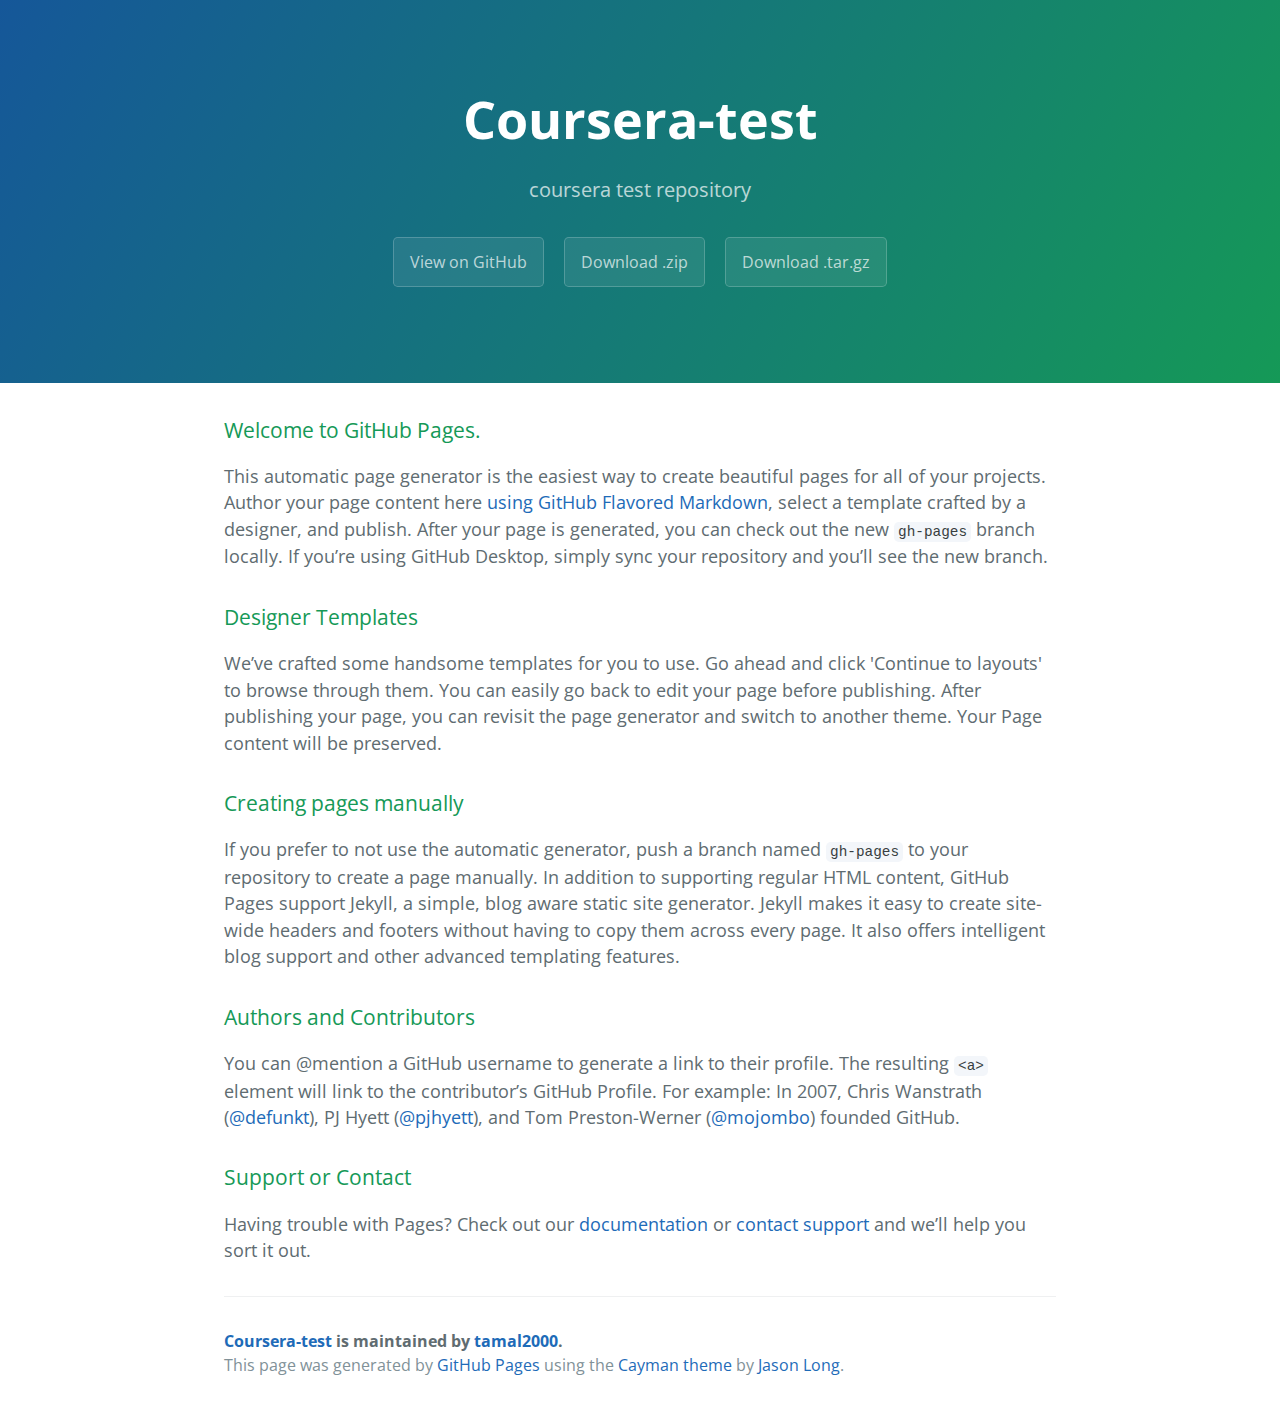
<file: index.html>
<!DOCTYPE html>
<html lang="en-us">
  <head>
    <meta charset="UTF-8">
    <title>Coursera-test by tamal2000</title>
    <meta name="viewport" content="width=device-width, initial-scale=1">
    <link rel="stylesheet" type="text/css" href="stylesheets/normalize.css" media="screen">
    <link href='https://fonts.googleapis.com/css?family=Open+Sans:400,700' rel='stylesheet' type='text/css'>
    <link rel="stylesheet" type="text/css" href="stylesheets/stylesheet.css" media="screen">
    <link rel="stylesheet" type="text/css" href="stylesheets/github-light.css" media="screen">
  </head>
  <body>
    <section class="page-header">
      <h1 class="project-name">Coursera-test</h1>
      <h2 class="project-tagline">coursera test repository</h2>
      <a href="https://github.com/tamal2000/coursera-test" class="btn">View on GitHub</a>
      <a href="https://github.com/tamal2000/coursera-test/zipball/master" class="btn">Download .zip</a>
      <a href="https://github.com/tamal2000/coursera-test/tarball/master" class="btn">Download .tar.gz</a>
    </section>

    <section class="main-content">
      <h3>
<a id="welcome-to-github-pages" class="anchor" href="#welcome-to-github-pages" aria-hidden="true"><span aria-hidden="true" class="octicon octicon-link"></span></a>Welcome to GitHub Pages.</h3>

<p>This automatic page generator is the easiest way to create beautiful pages for all of your projects. Author your page content here <a href="https://guides.github.com/features/mastering-markdown/">using GitHub Flavored Markdown</a>, select a template crafted by a designer, and publish. After your page is generated, you can check out the new <code>gh-pages</code> branch locally. If you’re using GitHub Desktop, simply sync your repository and you’ll see the new branch.</p>

<h3>
<a id="designer-templates" class="anchor" href="#designer-templates" aria-hidden="true"><span aria-hidden="true" class="octicon octicon-link"></span></a>Designer Templates</h3>

<p>We’ve crafted some handsome templates for you to use. Go ahead and click 'Continue to layouts' to browse through them. You can easily go back to edit your page before publishing. After publishing your page, you can revisit the page generator and switch to another theme. Your Page content will be preserved.</p>

<h3>
<a id="creating-pages-manually" class="anchor" href="#creating-pages-manually" aria-hidden="true"><span aria-hidden="true" class="octicon octicon-link"></span></a>Creating pages manually</h3>

<p>If you prefer to not use the automatic generator, push a branch named <code>gh-pages</code> to your repository to create a page manually. In addition to supporting regular HTML content, GitHub Pages support Jekyll, a simple, blog aware static site generator. Jekyll makes it easy to create site-wide headers and footers without having to copy them across every page. It also offers intelligent blog support and other advanced templating features.</p>

<h3>
<a id="authors-and-contributors" class="anchor" href="#authors-and-contributors" aria-hidden="true"><span aria-hidden="true" class="octicon octicon-link"></span></a>Authors and Contributors</h3>

<p>You can @mention a GitHub username to generate a link to their profile. The resulting <code>&lt;a&gt;</code> element will link to the contributor’s GitHub Profile. For example: In 2007, Chris Wanstrath (<a href="https://github.com/defunkt" class="user-mention">@defunkt</a>), PJ Hyett (<a href="https://github.com/pjhyett" class="user-mention">@pjhyett</a>), and Tom Preston-Werner (<a href="https://github.com/mojombo" class="user-mention">@mojombo</a>) founded GitHub.</p>

<h3>
<a id="support-or-contact" class="anchor" href="#support-or-contact" aria-hidden="true"><span aria-hidden="true" class="octicon octicon-link"></span></a>Support or Contact</h3>

<p>Having trouble with Pages? Check out our <a href="https://help.github.com/pages">documentation</a> or <a href="https://github.com/contact">contact support</a> and we’ll help you sort it out.</p>

      <footer class="site-footer">
        <span class="site-footer-owner"><a href="https://github.com/tamal2000/coursera-test">Coursera-test</a> is maintained by <a href="https://github.com/tamal2000">tamal2000</a>.</span>

        <span class="site-footer-credits">This page was generated by <a href="https://pages.github.com">GitHub Pages</a> using the <a href="https://github.com/jasonlong/cayman-theme">Cayman theme</a> by <a href="https://twitter.com/jasonlong">Jason Long</a>.</span>
      </footer>

    </section>

  
  </body>
</html>
</file>
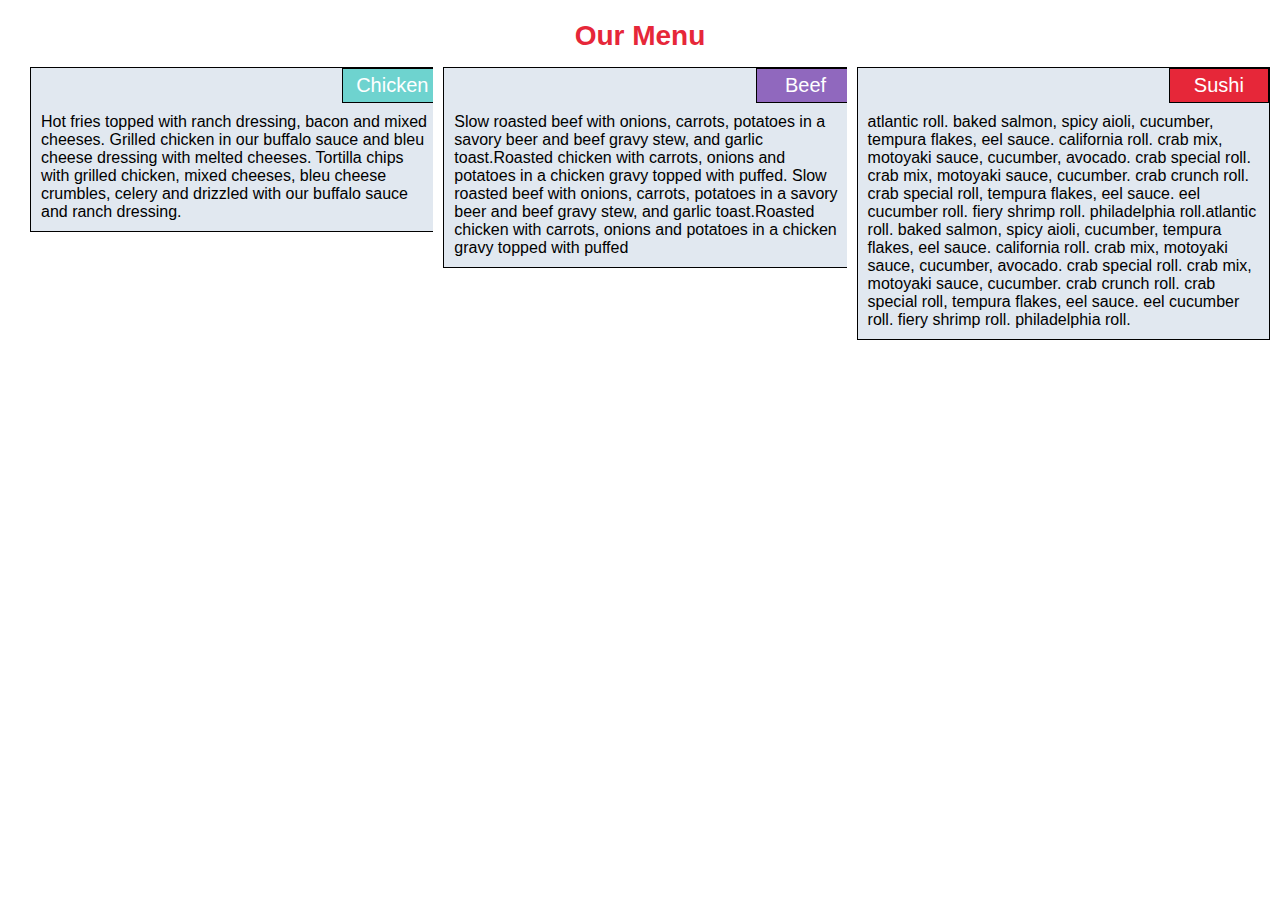
<file: site/mod2sol/index.htm>
<!doctype html>

<html>
<head>
	<meta charset="utf-8">
	<meta name="viewport" content="width=device-width, initial-scale=1">
	<link rel="stylesheet" type="text/css" href="css/mod2solution.css">
	<title>Assignment Solution for Module 2</title>
	

</head>

<body>
<h1>Our Menu</h1>


<div class="row">

	<div class="col-lg-4 col-md-6">
		<p id="chickentitle">Chicken</p>
		<p>Hot fries topped with ranch dressing, bacon and mixed cheeses. Grilled chicken in our buffalo sauce and bleu cheese dressing with melted cheeses. Tortilla chips with grilled chicken, mixed cheeses, bleu cheese crumbles, celery and drizzled with our buffalo sauce and ranch dressing.</p>
	</div>	
	<div class="col-lg-4 col-md-6">
		<p id="beeftitle">Beef</p>
		<p>Slow roasted beef with onions, carrots, potatoes in a savory beer and beef gravy stew, and garlic toast.Roasted chicken with carrots, onions and potatoes in a chicken gravy topped with puffed. Slow roasted beef with onions, carrots, potatoes in a savory beer and beef gravy stew, and garlic toast.Roasted chicken with carrots, onions and potatoes in a chicken gravy topped with puffed </p>
	</div>
	<div class="col-lg-4 col-md-12">
		<p id="sushititle">Sushi</p>
		<p>atlantic roll. baked salmon, spicy aioli, cucumber, tempura flakes, eel sauce. california roll. crab mix, motoyaki sauce, cucumber, avocado. crab special roll. crab mix, motoyaki sauce, cucumber. crab crunch roll. crab special roll, tempura flakes, eel sauce. eel cucumber roll. fiery shrimp roll. philadelphia roll.atlantic roll. baked salmon, spicy aioli, cucumber, tempura flakes, eel sauce. california roll. crab mix, motoyaki sauce, cucumber, avocado. crab special roll. crab mix, motoyaki sauce, cucumber. crab crunch roll. crab special roll, tempura flakes, eel sauce. eel cucumber roll. fiery shrimp roll. philadelphia roll.</p>
	</div>
</div>

</body>

</html>
</file>
<file: stylesheets/stylesheet.css>
* {
  box-sizing: border-box; }

body {
  padding: 0;
  margin: 0;
  font-family: "Open Sans", "Helvetica Neue", Helvetica, Arial, sans-serif;
  font-size: 16px;
  line-height: 1.5;
  color: #606c71; }

a {
  color: #1e6bb8;
  text-decoration: none; }
  a:hover {
    text-decoration: underline; }

.btn {
  display: inline-block;
  margin-bottom: 1rem;
  color: rgba(255, 255, 255, 0.7);
  background-color: rgba(255, 255, 255, 0.08);
  border-color: rgba(255, 255, 255, 0.2);
  border-style: solid;
  border-width: 1px;
  border-radius: 0.3rem;
  transition: color 0.2s, background-color 0.2s, border-color 0.2s; }
  .btn + .btn {
    margin-left: 1rem; }

.btn:hover {
  color: rgba(255, 255, 255, 0.8);
  text-decoration: none;
  background-color: rgba(255, 255, 255, 0.2);
  border-color: rgba(255, 255, 255, 0.3); }

@media screen and (min-width: 64em) {
  .btn {
    padding: 0.75rem 1rem; } }

@media screen and (min-width: 42em) and (max-width: 64em) {
  .btn {
    padding: 0.6rem 0.9rem;
    font-size: 0.9rem; } }

@media screen and (max-width: 42em) {
  .btn {
    display: block;
    width: 100%;
    padding: 0.75rem;
    font-size: 0.9rem; }
    .btn + .btn {
      margin-top: 1rem;
      margin-left: 0; } }

.page-header {
  color: #fff;
  text-align: center;
  background-color: #159957;
  background-image: linear-gradient(120deg, #155799, #159957); }

@media screen and (min-width: 64em) {
  .page-header {
    padding: 5rem 6rem; } }

@media screen and (min-width: 42em) and (max-width: 64em) {
  .page-header {
    padding: 3rem 4rem; } }

@media screen and (max-width: 42em) {
  .page-header {
    padding: 2rem 1rem; } }

.project-name {
  margin-top: 0;
  margin-bottom: 0.1rem; }

@media screen and (min-width: 64em) {
  .project-name {
    font-size: 3.25rem; } }

@media screen and (min-width: 42em) and (max-width: 64em) {
  .project-name {
    font-size: 2.25rem; } }

@media screen and (max-width: 42em) {
  .project-name {
    font-size: 1.75rem; } }

.project-tagline {
  margin-bottom: 2rem;
  font-weight: normal;
  opacity: 0.7; }

@media screen and (min-width: 64em) {
  .project-tagline {
    font-size: 1.25rem; } }

@media screen and (min-width: 42em) and (max-width: 64em) {
  .project-tagline {
    font-size: 1.15rem; } }

@media screen and (max-width: 42em) {
  .project-tagline {
    font-size: 1rem; } }

.main-content :first-child {
  margin-top: 0; }
.main-content img {
  max-width: 100%; }
.main-content h1, .main-content h2, .main-content h3, .main-content h4, .main-content h5, .main-content h6 {
  margin-top: 2rem;
  margin-bottom: 1rem;
  font-weight: normal;
  color: #159957; }
.main-content p {
  margin-bottom: 1em; }
.main-content code {
  padding: 2px 4px;
  font-family: Consolas, "Liberation Mono", Menlo, Courier, monospace;
  font-size: 0.9rem;
  color: #383e41;
  background-color: #f3f6fa;
  border-radius: 0.3rem; }
.main-content pre {
  padding: 0.8rem;
  margin-top: 0;
  margin-bottom: 1rem;
  font: 1rem Consolas, "Liberation Mono", Menlo, Courier, monospace;
  color: #567482;
  word-wrap: normal;
  background-color: #f3f6fa;
  border: solid 1px #dce6f0;
  border-radius: 0.3rem; }
  .main-content pre > code {
    padding: 0;
    margin: 0;
    font-size: 0.9rem;
    color: #567482;
    word-break: normal;
    white-space: pre;
    background: transparent;
    border: 0; }
.main-content .highlight {
  margin-bottom: 1rem; }
  .main-content .highlight pre {
    margin-bottom: 0;
    word-break: normal; }
.main-content .highlight pre, .main-content pre {
  padding: 0.8rem;
  overflow: auto;
  font-size: 0.9rem;
  line-height: 1.45;
  border-radius: 0.3rem; }
.main-content pre code, .main-content pre tt {
  display: inline;
  max-width: initial;
  padding: 0;
  margin: 0;
  overflow: initial;
  line-height: inherit;
  word-wrap: normal;
  background-color: transparent;
  border: 0; }
  .main-content pre code:before, .main-content pre code:after, .main-content pre tt:before, .main-content pre tt:after {
    content: normal; }
.main-content ul, .main-content ol {
  margin-top: 0; }
.main-content blockquote {
  padding: 0 1rem;
  margin-left: 0;
  color: #819198;
  border-left: 0.3rem solid #dce6f0; }
  .main-content blockquote > :first-child {
    margin-top: 0; }
  .main-content blockquote > :last-child {
    margin-bottom: 0; }
.main-content table {
  display: block;
  width: 100%;
  overflow: auto;
  word-break: normal;
  word-break: keep-all; }
  .main-content table th {
    font-weight: bold; }
  .main-content table th, .main-content table td {
    padding: 0.5rem 1rem;
    border: 1px solid #e9ebec; }
.main-content dl {
  padding: 0; }
  .main-content dl dt {
    padding: 0;
    margin-top: 1rem;
    font-size: 1rem;
    font-weight: bold; }
  .main-content dl dd {
    padding: 0;
    margin-bottom: 1rem; }
.main-content hr {
  height: 2px;
  padding: 0;
  margin: 1rem 0;
  background-color: #eff0f1;
  border: 0; }

@media screen and (min-width: 64em) {
  .main-content {
    max-width: 64rem;
    padding: 2rem 6rem;
    margin: 0 auto;
    font-size: 1.1rem; } }

@media screen and (min-width: 42em) and (max-width: 64em) {
  .main-content {
    padding: 2rem 4rem;
    font-size: 1.1rem; } }

@media screen and (max-width: 42em) {
  .main-content {
    padding: 2rem 1rem;
    font-size: 1rem; } }

.site-footer {
  padding-top: 2rem;
  margin-top: 2rem;
  border-top: solid 1px #eff0f1; }

.site-footer-owner {
  display: block;
  font-weight: bold; }

.site-footer-credits {
  color: #819198; }

@media screen and (min-width: 64em) {
  .site-footer {
    font-size: 1rem; } }

@media screen and (min-width: 42em) and (max-width: 64em) {
  .site-footer {
    font-size: 1rem; } }

@media screen and (max-width: 42em) {
  .site-footer {
    font-size: 0.9rem; } }
</file>
<file: stylesheets/github-light.css>
/*
The MIT License (MIT)

Copyright (c) 2016 GitHub, Inc.

Permission is hereby granted, free of charge, to any person obtaining a copy
of this software and associated documentation files (the "Software"), to deal
in the Software without restriction, including without limitation the rights
to use, copy, modify, merge, publish, distribute, sublicense, and/or sell
copies of the Software, and to permit persons to whom the Software is
furnished to do so, subject to the following conditions:

The above copyright notice and this permission notice shall be included in all
copies or substantial portions of the Software.

THE SOFTWARE IS PROVIDED "AS IS", WITHOUT WARRANTY OF ANY KIND, EXPRESS OR
IMPLIED, INCLUDING BUT NOT LIMITED TO THE WARRANTIES OF MERCHANTABILITY,
FITNESS FOR A PARTICULAR PURPOSE AND NONINFRINGEMENT. IN NO EVENT SHALL THE
AUTHORS OR COPYRIGHT HOLDERS BE LIABLE FOR ANY CLAIM, DAMAGES OR OTHER
LIABILITY, WHETHER IN AN ACTION OF CONTRACT, TORT OR OTHERWISE, ARISING FROM,
OUT OF OR IN CONNECTION WITH THE SOFTWARE OR THE USE OR OTHER DEALINGS IN THE
SOFTWARE.

*/

.pl-c /* comment */ {
  color: #969896;
}

.pl-c1 /* constant, variable.other.constant, support, meta.property-name, support.constant, support.variable, meta.module-reference, markup.raw, meta.diff.header */,
.pl-s .pl-v /* string variable */ {
  color: #0086b3;
}

.pl-e /* entity */,
.pl-en /* entity.name */ {
  color: #795da3;
}

.pl-smi /* variable.parameter.function, storage.modifier.package, storage.modifier.import, storage.type.java, variable.other */,
.pl-s .pl-s1 /* string source */ {
  color: #333;
}

.pl-ent /* entity.name.tag */ {
  color: #63a35c;
}

.pl-k /* keyword, storage, storage.type */ {
  color: #a71d5d;
}

.pl-s /* string */,
.pl-pds /* punctuation.definition.string, string.regexp.character-class */,
.pl-s .pl-pse .pl-s1 /* string punctuation.section.embedded source */,
.pl-sr /* string.regexp */,
.pl-sr .pl-cce /* string.regexp constant.character.escape */,
.pl-sr .pl-sre /* string.regexp source.ruby.embedded */,
.pl-sr .pl-sra /* string.regexp string.regexp.arbitrary-repitition */ {
  color: #183691;
}

.pl-v /* variable */ {
  color: #ed6a43;
}

.pl-id /* invalid.deprecated */ {
  color: #b52a1d;
}

.pl-ii /* invalid.illegal */ {
  color: #f8f8f8;
  background-color: #b52a1d;
}

.pl-sr .pl-cce /* string.regexp constant.character.escape */ {
  font-weight: bold;
  color: #63a35c;
}

.pl-ml /* markup.list */ {
  color: #693a17;
}

.pl-mh /* markup.heading */,
.pl-mh .pl-en /* markup.heading entity.name */,
.pl-ms /* meta.separator */ {
  font-weight: bold;
  color: #1d3e81;
}

.pl-mq /* markup.quote */ {
  color: #008080;
}

.pl-mi /* markup.italic */ {
  font-style: italic;
  color: #333;
}

.pl-mb /* markup.bold */ {
  font-weight: bold;
  color: #333;
}

.pl-md /* markup.deleted, meta.diff.header.from-file */ {
  color: #bd2c00;
  background-color: #ffecec;
}

.pl-mi1 /* markup.inserted, meta.diff.header.to-file */ {
  color: #55a532;
  background-color: #eaffea;
}

.pl-mdr /* meta.diff.range */ {
  font-weight: bold;
  color: #795da3;
}

.pl-mo /* meta.output */ {
  color: #1d3e81;
}
</file>
<file: site/mod2sol/css/mod2solution.css>
* {
	box-sizing:border-box; 
	margin: 10px;
	padding: 0;

}
body {
  font-family: Sans-Serif;

}

.row div{
  
  background-color: #e1e8f0;
  outline: 10px Solid white; 
  border: 1px solid black; 
  Margin: 0;
  
 
  /* box-sizing: border-box; */
}
p{
	clear: both; 
	padding: 10px 10px 10px 10px; 
	margin: 0;
}

#chickentitle {
	/* position: relative; */
	float: right; 
	text-align: center;
	width: 100px;
	font-size: 125%; 
	color: white; 
	padding: 5px 10px 5px 10px; 
	background-color: #6ed3cf;
	border: 1px solid black; 
	margin: 0;
}

#beeftitle {
	/* position: relative; */
	float: right; 
	text-align: center;
	width: 100px;
	font-size: 125%; 
	color: white; 
	padding: 5px 10px 5px 10px; 
	background-color: #9068be;
	border: 1px solid black; 
	Margin: 0;
}

#sushititle {
	/* position: relative; */
	float: right; 
	text-align: center;
	width: 100px;
	font-size: 125%; 
	color: white; 
	padding: 5px 10px 5px 10px; 
	background-color: #e62739;
	border: 1px solid black;
	Margin: 0;	
}

.row {
  width: 100%;
  /* border : 2px solid #000;  */
  overflow:hidden;
}

h1 {
	font-size: 175%; 
	text-align: center; 
	color: #e62739; 
	margin-bottom: 15px;
}
/* Simple Responsive Framework. */

/********** Large devices only **********/
@media (min-width: 992px) {
  .col-lg-1, .col-lg-2, .col-lg-3, .col-lg-4, .col-lg-5, .col-lg-6, .col-lg-7, .col-lg-8, .col-lg-9, .col-lg-10, .col-lg-11, .col-lg-12 {
    float: left;
    /* border: 1px solid green; */
  }
  .col-lg-1 {
    width: 8.33%;
  }
  .col-lg-2 {
    width: 16.66%;
  }
  .col-lg-3 {
    width: 25%;
  }
  .col-lg-4 {
    width: 33.33%;
  }
  .col-lg-5 {
    width: 41.66%;
  }
  .col-lg-6 {
    width: 50%;
  }
  .col-lg-7 {
    width: 58.33%;
  }
  .col-lg-8 {
    width: 66.66%;
  }
  .col-lg-9 {
    width: 74.99%;
  }
  .col-lg-10 {
    width: 83.33%;
  }
  .col-lg-11 {
    width: 91.66%;
  }
  .col-lg-12 {
    width: 110%;
  }
}
/********** Medium devices only **********/
@media (min-width: 768px) and (max-width: 991px) {
  .col-md-1, .col-md-2, .col-md-3, .col-md-4, .col-md-5, .col-md-6, .col-md-7, .col-md-8, .col-md-9, .col-md-10, .col-md-11, .col-md-12 {
    float: left;
    /* border: 1px solid green; */
  }
  .col-md-1 {
    width: 8.33%;
  }
  .col-md-2 {
    width: 16.66%;
  }
  .col-md-3 {
    width: 25%;
  }
  .col-md-4 {
    width: 33.33%;
  }
  .col-md-5 {
    width: 41.66%;
  }
  .col-md-6 {
    width: 50%;
  }
  .col-md-7 {
    width: 58.33%;
  }
  .col-md-8 {
    width: 66.66%;
  }
  .col-md-9 {
    width: 74.99%;
  }
  .col-md-10 {
    width: 83.33%;
  }
  .col-md-11 {
    width: 91.66%;
  }
  .col-md-12 {
    width: 100%;
  }
}
</file>
